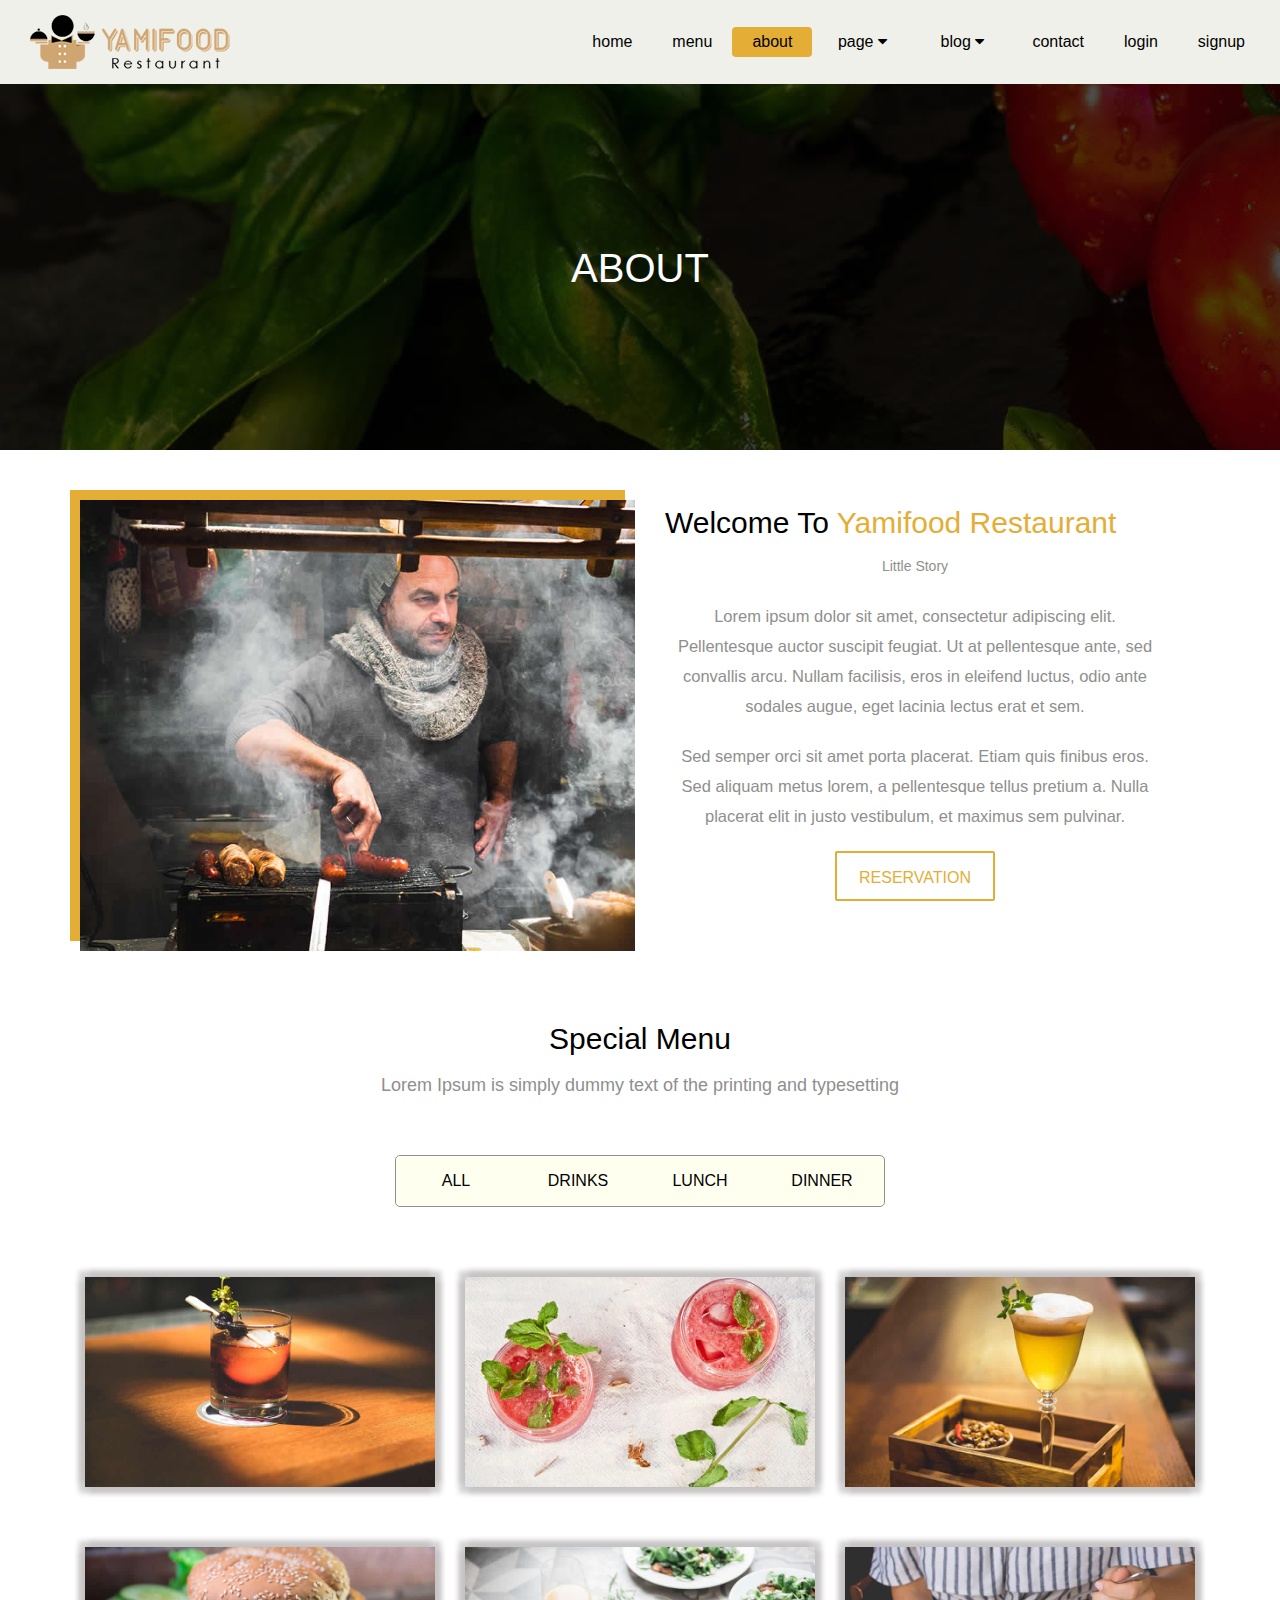
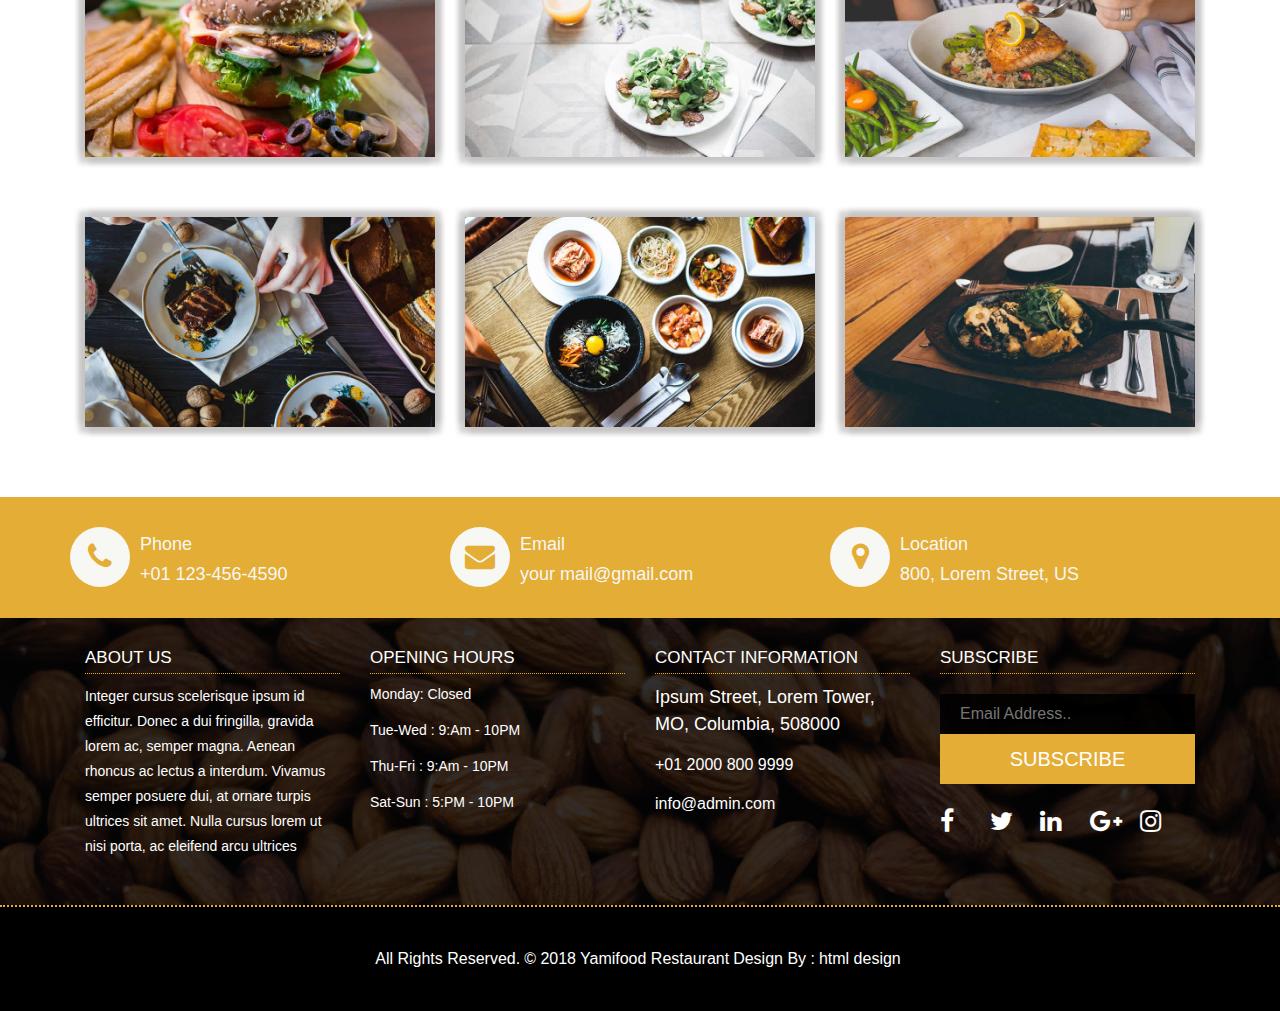
<file: about.html>
<!DOCTYPE html>
<html>
  <head>
    <title>testing</title>
    <meta charset="utf-8">
    <meta name="direction">
    <link rel="stylesheet" type="text/css" href="css/bootstrap.min.css">
    <link rel="stylesheet" href="css/font-awesome.min.css"> 
    <link rel="stylesheet" type="text/css" href="css/slick.css">
    <link rel="stylesheet" type="text/css" href="css/slick-theme.css">
    <link rel="stylesheet" type="text/css" href="css/index.css">
  </head>
  <body>
      <!--start of the header box-->
    <div class="header">
        <div class="container-fluid">
            <div>
                <div class="container">
                    <img src="image/new2/logo.png">
                    <div>
                        <div><i class="fa fa-bars"></i></div>
                    </div>
                </div>
            </div>
            <div>
                <ul class="links">
                    <li><a href="index.html">home</a></li>
                    <li><a href="menu.html">menu</a></li>
                    <li class="change"><a href="about.html">about</a></li>
                    <li>
                        <a href="#">
                            <span>page</span>
                            <i class="fa fa-caret-down"></i>
                        </a>
                        <ul>
                            <li><a href="reservition.html">reservation</a></li>
                            <li><a href="stuff.html">stuff</a></li>
                            <li><a href="gallery.html">gallery</a></li>
                        </ul>
                    </li>
                    <li>
                        <a href="#">
                            <span>blog</span>
                            <i class="fa fa-caret-down"></i>
                        </a>
                        <ul>
                            <li><a href="blog.html">blog</a></li>
                            <li><a href="#">blog single</a></li>
                        </ul>
                    </li>
                    <li><a href="contact.html">contact</a></li>
                    <li><a href="login.html">login</a></li>
                    <li><a href="signup.html">signup</a></li>
                </ul>
            </div>
        </div>
    </div>
    <!--end of the header box-->
    <div class="fix">
        <i class="fa fa-long-arrow-up"></i>
    </div>

    <!--the start of main about box-->
    <div class="main-about">
        <div class="container-fluid">
            <h1>about</h1>
        </div>
    </div>
    <!--the end of main about box-->

    <!--the start of about box-->
    <div class="about">
        <div class="container">
            <div class="row">
                <div class="first col-12 col-md-6">
                    <img src="image/new2/about-img.jpg">
                </div>
                <div class="second col-12 col-md-6">
                    <h1>
                        <span>Welcome To</span>
                        <span>Yamifood Restaurant</span>
                    </h1>
                    <p>Little Story</p>
                    <p>
                        Lorem ipsum dolor sit amet, consectetur adipiscing elit. Pellentesque
                        auctor suscipit feugiat. Ut at pellentesque ante, sed convallis arcu.
                        Nullam facilisis, eros in eleifend luctus, odio ante sodales augue, eget
                        lacinia lectus erat et sem.
                    </p>
                    <p>
                        Sed semper orci sit amet porta placerat. Etiam quis finibus eros. Sed
                        aliquam metus lorem, a pellentesque tellus pretium a. Nulla placerat
                        elit in justo vestibulum, et maximus sem pulvinar.
                    </p>
                    <div><a href="#">reservation</a></div>
                </div>
            </div>
        </div>
    </div>
    <!--the end of about box-->


    <!--the start of menu box-->
    <div class="menu">
        <div class="container">
            <div class="row">
                <div class="col-12">
                    <h1>Special Menu</h1>
                    <p>Lorem Ipsum is simply dummy text of the printing and typesetting</p>
                </div>
                <div class="col-12">
                    <ul>
                        <li><button class="all">all</button></li>
                        <li><button class="drinkss">drinks</button></li>
                        <li><button class="lunchs">lunch</button></li>
                        <li><button class="dinners">dinner</button></li>
                    </ul>
                </div>
                <div class="col-12"> 
                    <div class="col-12 col-md-6 col-lg-4 drinks">
                        <div>
                            <img src="image/new2/img-01.jpg">
                            <div>
                                <h3>Special Drinks 1</h3>
                                <p>Sed id magna vitae eros sagittis euismod</p>
                                <p>$7.79</p>
                            </div>
                        </div>
                    </div>
                    <div class="col-12 col-md-6 col-lg-4 drinks">
                        <div>
                            <img src="image/new2/img-02.jpg">
                            <div>
                                <h3>Special Drinks 2</h3>
                                <p>Sed id magna vitae eros sagittis euismod</p>
                                <p>$9.79</p>
                            </div>
                        </div>
                    </div>      
                    <div class="col-12 col-md-6 col-lg-4 drinks">
                        <div>
                            <img src="image/new2/img-03.jpg">
                            <div>
                                <h3>Special Drinks 3</h3>
                                <p>Sed id magna vitae eros sagittis euismod</p>
                                <p>$10.79</p>
                            </div>
                        </div>
                    </div>   
                    <div class="col-12 col-md-6 col-lg-4 lunch">
                        <div>
                            <img src="image/new2/img-04.jpg">
                            <div>
                                <h3>Special lunch 1</h3>
                                <p>Sed id magna vitae eros sagittis euismod</p>
                                <p>$15.79</p>
                            </div>
                        </div>
                    </div>           
                    <div class="col-12 col-md-6 col-lg-4 lunch">
                        <div>
                            <img src="image/new2/img-05.jpg">
                            <div>
                                <h3>Special lunch 2</h3>
                                <p>Sed id magna vitae eros sagittis euismod</p>
                                <p>$18.79</p>
                            </div>
                        </div>
                    </div>
                    <div class="col-12 col-md-6 col-lg-4 lunch">
                        <div>
                            <img src="image/new2/img-06.jpg">
                            <div>
                                <h3>Special lunch 3</h3>
                                <p>Sed id magna vitae eros sagittis euismod</p>
                                <p>$20.79</p>
                            </div>
                        </div>
                    </div>           
                    <div class="col-12 col-md-6 col-lg-4 dinner">
                        <div>
                            <img src="image/new2/img-07.jpg">
                            <div>
                                <h3>Special dinner 1</h3>
                                <p>Sed id magna vitae eros sagittis euismod</p>
                                <p>$25.79</p>
                            </div>
                        </div>
                    </div>            
                    <div class="col-12 col-md-6 col-lg-4 dinner">
                        <div>
                            <img src="image/new2/img-08.jpg">
                            <div>
                                <h3>Special dinner 2</h3>
                                <p>Sed id magna vitae eros sagittis euismod</p>
                                <p>$22.79</p>
                            </div>
                        </div>
                    </div>      
                    <div class="col-12 col-md-6 col-lg-4 dinner">
                        <div>
                            <img src="image/new2/img-09.jpg">
                            <div>
                                <h3>Special dinner 3</h3>
                                <p>Sed id magna vitae eros sagittis euismod</p>
                                <p>$24.79</p>
                            </div>
                        </div>
                    </div>
                </div>
            </div>
        </div>
    </div>
    <!--the end of menu box-->

    <!--the start of comunication box-->
    <div class="col-12 comunication">
        <div class="container">
            <div class="col-lg-4 col-sm-6 col-12">
                <div>
                    <div><i class="fa fa-phone"></i></div>
                    <div>
                        <h3>Phone</h3>
                        <p>+01 123-456-4590</p>
                    </div>
                </div>
            </div>
            <div class="col-lg-4 col-sm-6 col-12">
                <div>
                    <div><i class="fa fa-envelope"></i></div>
                    <div>
                        <h3>Email</h3>
                        <p>your mail@gmail.com</p>
                    </div>
                </div>
            </div>
            <div class="col-lg-4 col-sm-6 col-12">
                <div>
                    <div><i class="fa fa-map-marker"></i></div>
                    <div>
                        <h3>Location</h3>
                        <p>800, Lorem Street, US</p>
                    </div>
                </div>
            </div>
        </div>
    </div>
    <!--the end of comunication box-->

    <!--the start of footer box-->
    <div class="footer col-12">
        <div class="container">
            <div class="col-lg-3 col-sm-6 col-12 one">
                <h2>ABOUT US</h2>
                <p class="para">
                    Integer cursus scelerisque ipsum id efficitur. Donec a dui fringilla, gravida
                    lorem ac, semper magna. Aenean rhoncus ac lectus a interdum. Vivamus
                    semper posuere dui, at ornare turpis ultrices sit amet. Nulla cursus lorem ut
                    nisi porta, ac eleifend arcu ultrices
                </p>
            </div>
            <div class="col-lg-3 col-sm-6 col-12 two">
                <h2>OPENING HOURS</h2>
                <div>
                    <span>Monday: Closed</span>
                    <span>Tue-Wed : 9:Am - 10PM</span>
                    <span>Thu-Fri : 9:Am - 10PM</span>
                    <span>Sat-Sun : 5:PM - 10PM</span>
                </div>
            </div>
            <div class="col-lg-3 col-sm-6 col-12 three">
                <h2>CONTACT INFORMATION</h2>
                <div>
                    <span>Ipsum Street, Lorem Tower, MO, Columbia, 508000</span>
                    <a href="#">+01 2000 800 9999</a>
                    <a href="#">info@admin.com</a>
                </div>
            </div>
            <div class="col-lg-3 col-sm-6 col-12 four">
                <h2>SUBSCRIBE</h2>
                <div>
                    <form>
                        <input type="email" placeholder="Email Address..">
                        <input type="submit" value="SUBSCRIBE">
                    </form>
                    <ul>
                        <li><a href="#"><i class="fa fa-facebook"></i></a></li>
                        <li><a href="#"><i class="fa fa-twitter"></i></a></li>
                        <li><a href="#"><i class="fa fa-linkedin"></i></a></li>
                        <li><a href="#"><i class="fa fa-google-plus"></i></a></li>
                        <li><a href="#"><i class="fa fa-instagram"></i></a></li>
                    </ul>
                </div>
            </div>
        </div>
    </div>
    <div class="details">
        <div class="container">
            <span>All Rights Reserved.</span>
            <span> &copy; 2018</span>
            <span><a href="#">Yamifood Restaurant</a></span>
            <span>Design By :</span>
            <span><a href="#">html design</a></span>
        </div>
    </div>
    <!--the end of footer box-->

    <script src="js/jquery-3.3.1.min.js"></script>
    <script src="js/slick.min.js"></script>
    <script src="js/tether.min.js"></script> 
    <script src="js/bootstrap.min.js"></script>
    <script src="js/popper.min.js"></script>
    <script src="js/index.js"></script>
  </body>
</html>
</file>
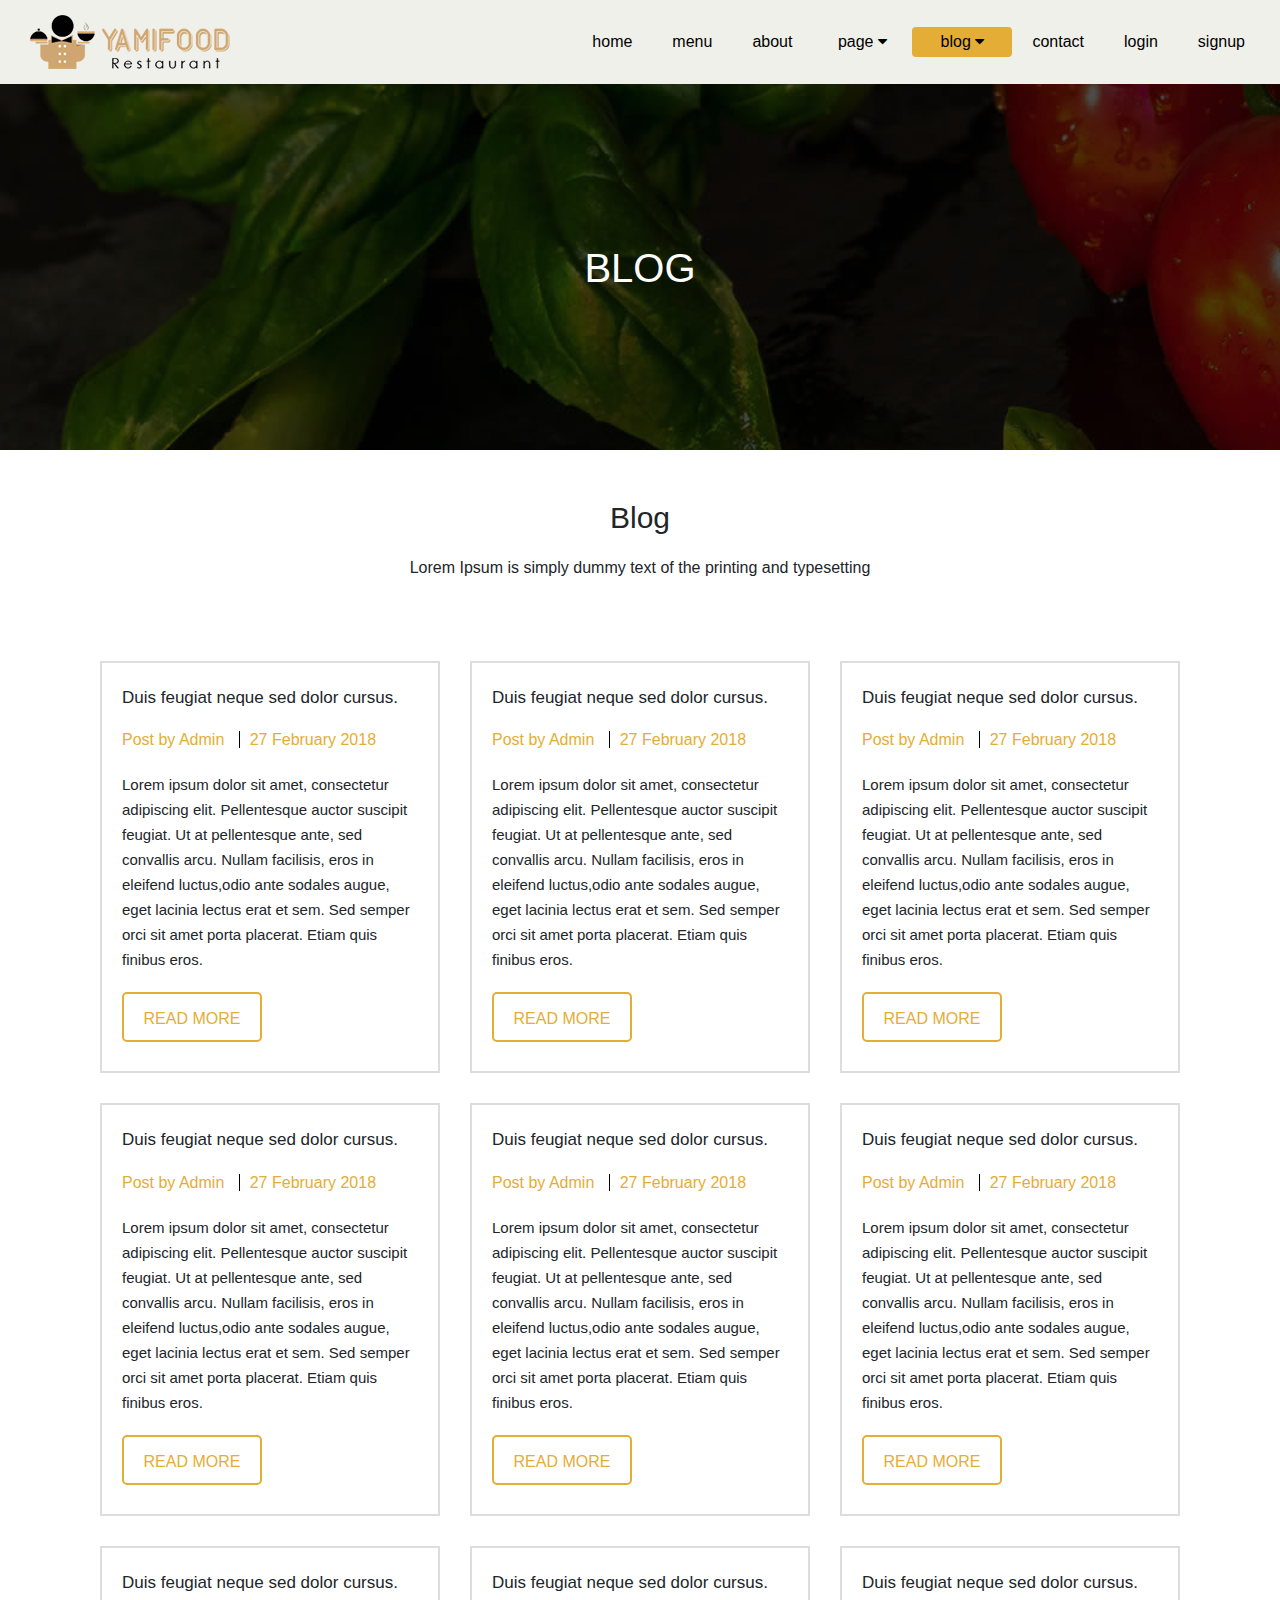
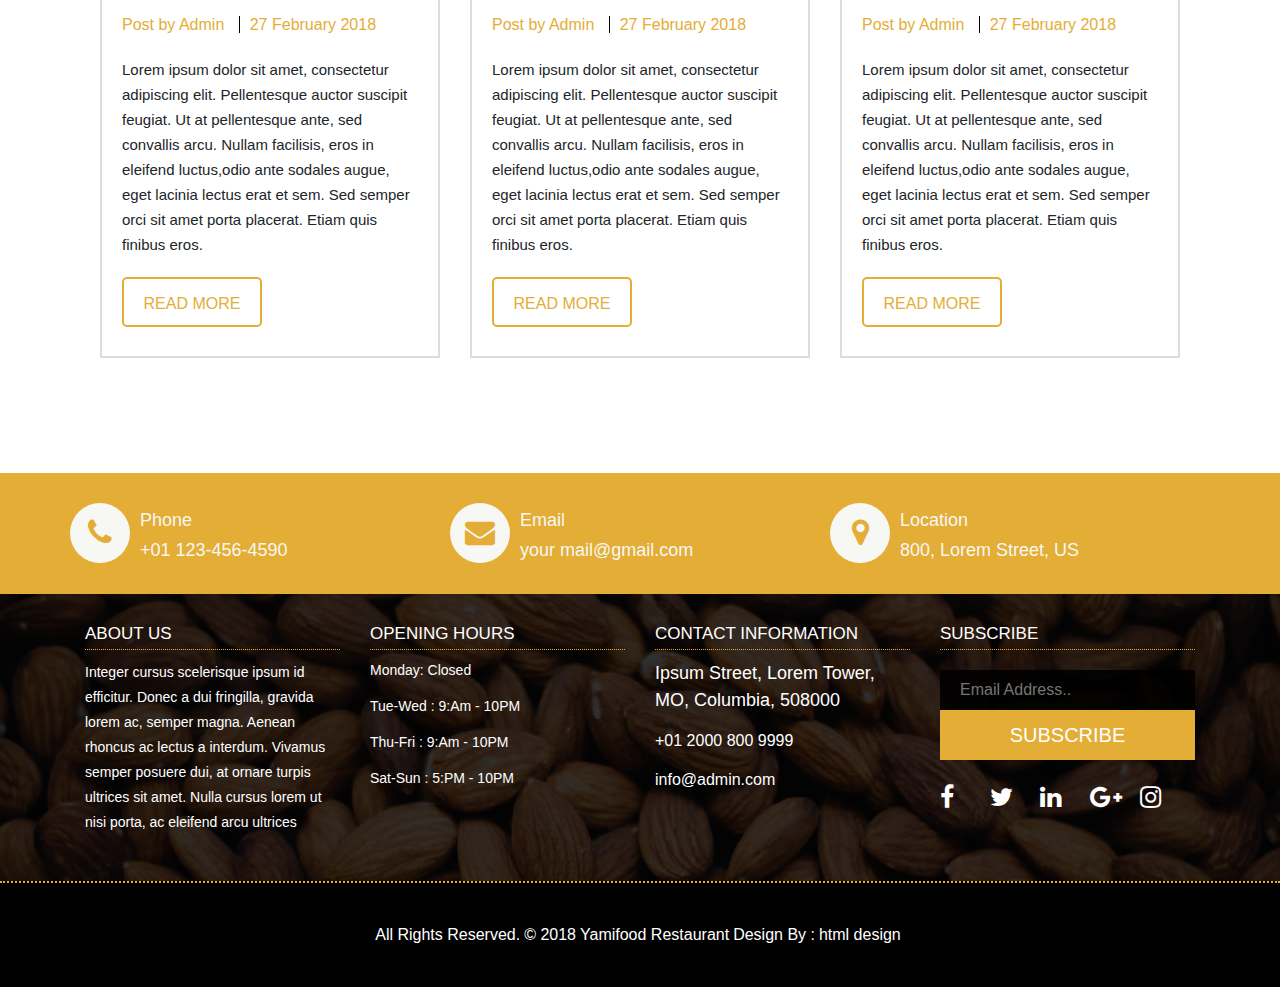
<file: blog.html>
<!DOCTYPE html>
<html>
  <head>
    <title>testing</title>
    <meta charset="utf-8">
    <meta name="direction">
    <link rel="stylesheet" type="text/css" href="css/bootstrap.min.css">
    <link rel="stylesheet" href="css/font-awesome.min.css"> 
    <link rel="stylesheet" type="text/css" href="css/slick.css">
    <link rel="stylesheet" type="text/css" href="css/slick-theme.css">
    <link rel="stylesheet" type="text/css" href="css/index.css">
  </head>
  <body>
    <!--start of the header box-->
    <div class="header">
        <div class="container-fluid">
            <div>
                <div class="container">
                    <img src="image/new2/logo.png">
                    <div>
                        <div><i class="fa fa-bars"></i></div>
                    </div>
                </div>
            </div>
            <div>
                <ul class="links">
                    <li><a href="index.html">home</a></li>
                    <li><a href="menu.html">menu</a></li>
                    <li><a href="about.html">about</a></li>
                    <li>
                        <a href="#">
                            <span>page</span>
                            <i class="fa fa-caret-down"></i>
                        </a>
                        <ul>
                            <li><a href="reservition.html">reservation</a></li>
                            <li><a href="stuff.html">stuff</a></li>
                            <li><a href="gallery.html">gallery</a></li>
                        </ul>
                    </li>
                    <li class="change">
                        <a href="#">
                            <span>blog</span>
                            <i class="fa fa-caret-down"></i>
                        </a>
                        <ul>
                            <li><a href="blog.html">blog</a></li>
                            <li><a href="#">blog single</a></li>
                        </ul>
                    </li>
                    <li><a href="contact.html">contact</a></li>
                    <li><a href="login.html">login</a></li>
                    <li><a href="signup.html">signup</a></li>
                </ul>
            </div>
        </div>
    </div>
    <!--end of the header box-->
    <div class="fix">
        <i class="fa fa-long-arrow-up"></i>
    </div>
    <!--the start of main blog box-->
    <div class="main-blog">
        <div class="container-fluid">
            <h1>blog</h1>
        </div>
    </div>
    <!--the end of main blog box-->


    <!--the start of blog box-->
    <div class="blog">
        <div class="container">
            <div class="row">
                <div class="col-12 first">
                    <h1>blog</h1>
                    <p>Lorem Ipsum is simply dummy text of the printing and typesetting</p>
                </div>
                <div class="col-12 second">
                    <div class="col-lg-4 col-sm-12 col-md-6">
                        <div class="img-box"><img src="image/new2/blog-img-01.jpg"></div>
                        <div class="text-box">
                            <h3>Duis feugiat neque sed dolor cursus.</h3>
                            <div class="one">
                                <a href="#">Post by Admin </a>
                                <a href="#">27 February 2018 </a>
                            </div>
                            <p>
                                Lorem ipsum dolor sit amet, consectetur adipiscing elit. Pellentesque auctor suscipit
                                feugiat. Ut at pellentesque ante, sed convallis arcu. Nullam facilisis, eros in 
                                eleifend luctus,odio ante sodales augue, eget lacinia lectus
                                erat et sem.
                                Sed semper orci sit amet porta placerat. Etiam quis finibus eros.
                            </p>
                            <div class="two"><a href="#">read more</a></div>
                        </div>
                    </div>
                    <div class="col-lg-4 col-sm-12 col-md-6">
                        <div class="img-box"><img src="image/new2/blog-img-02.jpg"></div>
                        <div class="text-box">
                            <h3>Duis feugiat neque sed dolor cursus.</h3>
                            <div class="one">
                                <a href="#">Post by Admin </a>
                                <a href="#">27 February 2018 </a>
                            </div>
                            <p>
                                Lorem ipsum dolor sit amet, consectetur adipiscing elit. Pellentesque auctor suscipit
                                feugiat. Ut at pellentesque ante, sed convallis arcu. Nullam facilisis, eros in 
                                eleifend luctus,odio ante sodales augue, eget lacinia lectus
                                erat et sem.
                                Sed semper orci sit amet porta placerat. Etiam quis finibus eros.
                            </p>
                            <div class="two"><a href="#">read more</a></div>
                        </div>
                    </div>
                    <div class="col-lg-4 col-sm-12 col-md-6">
                        <div class="img-box"><img src="image/new2/blog-img-03.jpg"></div>
                        <div class="text-box">
                            <h3>Duis feugiat neque sed dolor cursus.</h3>
                            <div class="one">
                                <a href="#">Post by Admin </a>
                                <a href="#">27 February 2018 </a>
                            </div>
                            <p>
                                Lorem ipsum dolor sit amet, consectetur adipiscing elit. Pellentesque auctor suscipit
                                feugiat. Ut at pellentesque ante, sed convallis arcu. Nullam facilisis, eros in 
                                eleifend luctus,odio ante sodales augue, eget lacinia lectus
                                erat et sem.
                                Sed semper orci sit amet porta placerat. Etiam quis finibus eros.
                            </p>
                            <div class="two"><a href="#">read more</a></div>
                        </div>
                    </div>
                    <div class="col-lg-4 col-sm-12 col-md-6">
                        <div class="img-box"><img src="image/new2/blog-img-04.jpg"></div>
                        <div class="text-box">
                            <h3>Duis feugiat neque sed dolor cursus.</h3>
                            <div class="one">
                                <a href="#">Post by Admin </a>
                                <a href="#">27 February 2018 </a>
                            </div>
                            <p>
                                Lorem ipsum dolor sit amet, consectetur adipiscing elit. Pellentesque auctor suscipit
                                feugiat. Ut at pellentesque ante, sed convallis arcu. Nullam facilisis, eros in 
                                eleifend luctus,odio ante sodales augue, eget lacinia lectus
                                erat et sem.
                                Sed semper orci sit amet porta placerat. Etiam quis finibus eros.
                            </p>
                            <div class="two"><a href="#">read more</a></div>
                        </div>
                    </div>
                    <div class="col-lg-4 col-sm-12 col-md-6">
                        <div class="img-box"><img src="image/new2/blog-img-05.jpg"></div>
                        <div class="text-box">
                            <h3>Duis feugiat neque sed dolor cursus.</h3>
                            <div class="one">
                                <a href="#">Post by Admin </a>
                                <a href="#">27 February 2018 </a>
                            </div>
                            <p>
                                Lorem ipsum dolor sit amet, consectetur adipiscing elit. Pellentesque auctor suscipit
                                feugiat. Ut at pellentesque ante, sed convallis arcu. Nullam facilisis, eros in 
                                eleifend luctus,odio ante sodales augue, eget lacinia lectus
                                erat et sem.
                                Sed semper orci sit amet porta placerat. Etiam quis finibus eros.
                            </p>
                            <div class="two"><a href="#">read more</a></div>
                        </div>
                    </div>
                    <div class="col-lg-4 col-sm-12 col-md-6">
                        <div class="img-box"><img src="image/new2/blog-img-06.jpg"></div>
                        <div class="text-box">
                            <h3>Duis feugiat neque sed dolor cursus.</h3>
                            <div class="one">
                                <a href="#">Post by Admin </a>
                                <a href="#">27 February 2018 </a>
                            </div>
                            <p>
                                Lorem ipsum dolor sit amet, consectetur adipiscing elit. Pellentesque auctor suscipit
                                feugiat. Ut at pellentesque ante, sed convallis arcu. Nullam facilisis, eros in 
                                eleifend luctus,odio ante sodales augue, eget lacinia lectus
                                erat et sem.
                                Sed semper orci sit amet porta placerat. Etiam quis finibus eros.
                            </p>
                            <div class="two"><a href="#">read more</a></div>
                        </div>
                    </div>
                    <div class="col-lg-4 col-sm-12 col-md-6">
                        <div class="img-box"><img src="image/new2/blog-img-07.jpg"></div>
                        <div class="text-box">
                            <h3>Duis feugiat neque sed dolor cursus.</h3>
                            <div class="one">
                                <a href="#">Post by Admin </a>
                                <a href="#">27 February 2018 </a>
                            </div>
                            <p>
                                Lorem ipsum dolor sit amet, consectetur adipiscing elit. Pellentesque auctor suscipit
                                feugiat. Ut at pellentesque ante, sed convallis arcu. Nullam facilisis, eros in 
                                eleifend luctus,odio ante sodales augue, eget lacinia lectus
                                erat et sem.
                                Sed semper orci sit amet porta placerat. Etiam quis finibus eros.
                            </p>
                            <div class="two"><a href="#">read more</a></div>
                        </div>
                    </div>
                    <div class="col-lg-4 col-sm-12 col-md-6">
                        <div class="img-box"><img src="image/new2/blog-img-08.jpg"></div>
                        <div class="text-box">
                            <h3>Duis feugiat neque sed dolor cursus.</h3>
                            <div class="one">
                                <a href="#">Post by Admin </a>
                                <a href="#">27 February 2018 </a>
                            </div>
                            <p>
                                Lorem ipsum dolor sit amet, consectetur adipiscing elit. Pellentesque auctor suscipit
                                feugiat. Ut at pellentesque ante, sed convallis arcu. Nullam facilisis, eros in 
                                eleifend luctus,odio ante sodales augue, eget lacinia lectus
                                erat et sem.
                                Sed semper orci sit amet porta placerat. Etiam quis finibus eros.
                            </p>
                            <div class="two"><a href="#">read more</a></div>
                        </div>
                    </div>
                    <div class="col-lg-4 col-sm-12 col-md-6">
                        <div class="img-box"><img src="image/new2/blog-img-09.jpg"></div>
                        <div class="text-box">
                            <h3>Duis feugiat neque sed dolor cursus.</h3>
                            <div class="one">
                                <a href="#">Post by Admin </a>
                                <a href="#">27 February 2018 </a>
                            </div>
                            <p>
                                Lorem ipsum dolor sit amet, consectetur adipiscing elit. Pellentesque auctor suscipit
                                feugiat. Ut at pellentesque ante, sed convallis arcu. Nullam facilisis, eros in 
                                eleifend luctus,odio ante sodales augue, eget lacinia lectus
                                erat et sem.
                                Sed semper orci sit amet porta placerat. Etiam quis finibus eros.
                            </p>
                            <div class="two"><a href="#">read more</a></div>
                        </div>
                    </div>
                </div>
            </div>
        </div>
    </div>
    <!--the end of blog box-->
    <!--the start of comunication box-->
    <div class="col-12 comunication">
        <div class="container">
            <div class="col-lg-4 col-sm-6 col-12">
                <div>
                    <div><i class="fa fa-phone"></i></div>
                    <div>
                        <h3>Phone</h3>
                        <p>+01 123-456-4590</p>
                    </div>
                </div>
            </div>
            <div class="col-lg-4 col-sm-6 col-12">
                <div>
                    <div><i class="fa fa-envelope"></i></div>
                    <div>
                        <h3>Email</h3>
                        <p>your mail@gmail.com</p>
                    </div>
                </div>
            </div>
            <div class="col-lg-4 col-sm-6 col-12">
                <div>
                    <div><i class="fa fa-map-marker"></i></div>
                    <div>
                        <h3>Location</h3>
                        <p>800, Lorem Street, US</p>
                    </div>
                </div>
            </div>
        </div>
    </div>
    <!--the end of comunication box-->


    <!--the start of footer box-->
    <div class="footer col-12">
        <div class="container">
            <div class="col-lg-3 col-sm-6 col-12 one">
                <h2>ABOUT US</h2>
                <p class="para">
                    Integer cursus scelerisque ipsum id efficitur. Donec a dui fringilla, gravida
                    lorem ac, semper magna. Aenean rhoncus ac lectus a interdum. Vivamus
                    semper posuere dui, at ornare turpis ultrices sit amet. Nulla cursus lorem ut
                    nisi porta, ac eleifend arcu ultrices
                </p>
            </div>
            <div class="col-lg-3 col-sm-6 col-12 two">
                <h2>OPENING HOURS</h2>
                <div>
                    <span>Monday: Closed</span>
                    <span>Tue-Wed : 9:Am - 10PM</span>
                    <span>Thu-Fri : 9:Am - 10PM</span>
                    <span>Sat-Sun : 5:PM - 10PM</span>
                </div>
            </div>
            <div class="col-lg-3 col-sm-6 col-12 three">
                <h2>CONTACT INFORMATION</h2>
                <div>
                    <span>Ipsum Street, Lorem Tower, MO, Columbia, 508000</span>
                    <a href="#">+01 2000 800 9999</a>
                    <a href="#">info@admin.com</a>
                </div>
            </div>
            <div class="col-lg-3 col-sm-6 col-12 four">
                <h2>SUBSCRIBE</h2>
                <div>
                    <form>
                        <input type="email" placeholder="Email Address..">
                        <input type="submit" value="SUBSCRIBE">
                    </form>
                    <ul>
                        <li><a href="#"><i class="fa fa-facebook"></i></a></li>
                        <li><a href="#"><i class="fa fa-twitter"></i></a></li>
                        <li><a href="#"><i class="fa fa-linkedin"></i></a></li>
                        <li><a href="#"><i class="fa fa-google-plus"></i></a></li>
                        <li><a href="#"><i class="fa fa-instagram"></i></a></li>
                    </ul>
                </div>
            </div>
        </div>
    </div>
    <div class="details">
        <div class="container">
            <span>All Rights Reserved.</span>
            <span> &copy; 2018</span>
            <span><a href="#">Yamifood Restaurant</a></span>
            <span>Design By :</span>
            <span><a href="#">html design</a></span>
        </div>
    </div>
    <!--the end of footer box-->
    <script src="js/jquery-3.3.1.min.js"></script>
    <script src="js/slick.min.js"></script>
    <script src="js/tether.min.js"></script> 
    <script src="js/bootstrap.min.js"></script>
    <script src="js/popper.min.js"></script>
    <script src="js/index.js"></script>
  </body>
</html>
</file>
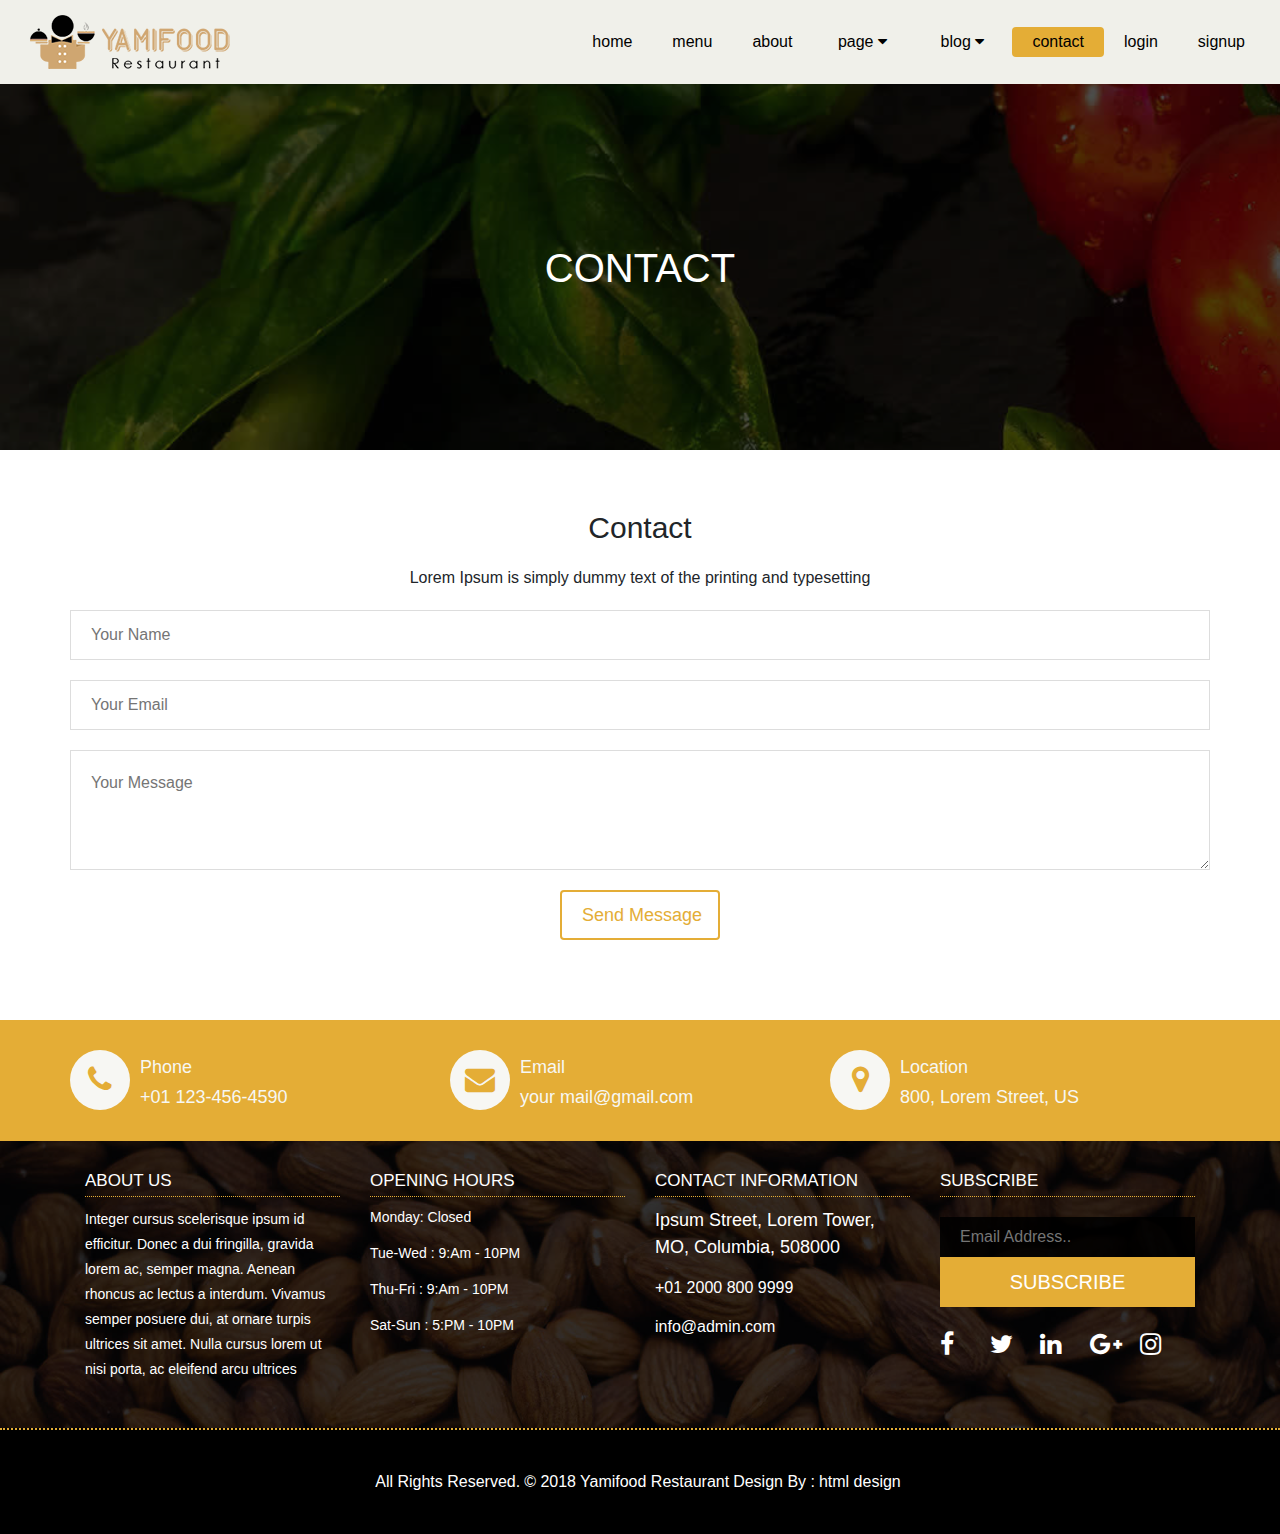
<file: contact.html>
<!DOCTYPE html>
<html>
  <head>
    <title>testing</title>
    <meta charset="utf-8">
    <meta name="direction">
    <link rel="stylesheet" type="text/css" href="css/bootstrap.min.css">
    <link rel="stylesheet" href="css/font-awesome.min.css"> 
    <link rel="stylesheet" type="text/css" href="css/slick.css">
    <link rel="stylesheet" type="text/css" href="css/slick-theme.css">
    <link rel="stylesheet" type="text/css" href="css/index.css">
  </head>
  <body>

    <!--start of the header box-->
    <div class="header">
        <div class="container-fluid">
            <div>
                <div class="container">
                    <img src="image/new2/logo.png">
                    <div>
                        <div><i class="fa fa-bars"></i></div>
                    </div>
                </div>
            </div>
            <div>
                <ul class="links">
                    <li><a href="index.html">home</a></li>
                    <li><a href="menu.html">menu</a></li>
                    <li><a href="about.html">about</a></li>
                    <li>
                        <a href="#">
                            <span>page</span>
                            <i class="fa fa-caret-down"></i>
                        </a>
                        <ul>
                            <li><a href="reservition.html">reservation</a></li>
                            <li><a href="stuff.html">stuff</a></li>
                            <li><a href="gallery.html">gallery</a></li>
                        </ul>
                    </li>
                    <li>
                        <a href="#">
                            <span>blog</span>
                            <i class="fa fa-caret-down"></i>
                        </a>
                        <ul>
                            <li><a href="blog.html">blog</a></li>
                            <li><a href="#">blog single</a></li>
                        </ul>
                    </li>
                    <li class="change"><a href="contact.html">contact</a></li>
                    <li><a href="login.html">login</a></li>
                    <li><a href="signup.html">signup</a></li>
                </ul>
            </div>
        </div>
    </div>
    <!--end of the header box-->
    <div class="fix">
        <i class="fa fa-long-arrow-up"></i>
    </div>

    <!--the start of main contact box-->
    <div class="main-contact">
        <div class="container-fluid">
            <h1>contact</h1>
        </div>
    </div>
    <!--the end of main contact box-->

    <!--the start of contact box-->
    <div class="contact-box">
        <div class="container">
            <div class="row">
                <div class="col-12 first">
                    <h1>contact</h1>
                    <p>Lorem Ipsum is simply dummy text of the printing and typesetting</p>
                </div>
                <div class="col-12 second">
                    <form>
                        <div>
                            <input type="text" placeholder="Your Name">
                            <span>Please enter your name</span>
                        </div>
                        <div>
                            <input type="email" placeholder="Your Email">
                            <span>Please enter your email</span>
                        </div>
                        <div>
                            <textarea placeholder="Your Message"></textarea>
                            <span>Please enter your message</span>
                        </div>
                        <div>
                            <input type="submit" value="send message">
                        </div>
                    </form>
                </div>
            </div>
        </div>
    </div>
    <!--the end of contact box-->

    <!--the start of comunication box-->
    <div class="col-12 comunication">
        <div class="container">
            <div class="col-lg-4 col-sm-6 col-12">
                <div>
                    <div><i class="fa fa-phone"></i></div>
                    <div>
                        <h3>Phone</h3>
                        <p>+01 123-456-4590</p>
                    </div>
                </div>
            </div>
            <div class="col-lg-4 col-sm-6 col-12">
                <div>
                    <div><i class="fa fa-envelope"></i></div>
                    <div>
                        <h3>Email</h3>
                        <p>your mail@gmail.com</p>
                    </div>
                </div>
            </div>
            <div class="col-lg-4 col-sm-6 col-12">
                <div>
                    <div><i class="fa fa-map-marker"></i></div>
                    <div>
                        <h3>Location</h3>
                        <p>800, Lorem Street, US</p>
                    </div>
                </div>
            </div>
        </div>
    </div>
    <!--the end of comunication box-->


    <!--the start of footer box-->
    <div class="footer col-12">
        <div class="container">
            <div class="col-lg-3 col-sm-6 col-12 one">
                <h2>ABOUT US</h2>
                <p class="para">
                    Integer cursus scelerisque ipsum id efficitur. Donec a dui fringilla, gravida
                    lorem ac, semper magna. Aenean rhoncus ac lectus a interdum. Vivamus
                    semper posuere dui, at ornare turpis ultrices sit amet. Nulla cursus lorem ut
                    nisi porta, ac eleifend arcu ultrices
                </p>
            </div>
            <div class="col-lg-3 col-sm-6 col-12 two">
                <h2>OPENING HOURS</h2>
                <div>
                    <span>Monday: Closed</span>
                    <span>Tue-Wed : 9:Am - 10PM</span>
                    <span>Thu-Fri : 9:Am - 10PM</span>
                    <span>Sat-Sun : 5:PM - 10PM</span>
                </div>
            </div>
            <div class="col-lg-3 col-sm-6 col-12 three">
                <h2>CONTACT INFORMATION</h2>
                <div>
                    <span>Ipsum Street, Lorem Tower, MO, Columbia, 508000</span>
                    <a href="#">+01 2000 800 9999</a>
                    <a href="#">info@admin.com</a>
                </div>
            </div>
            <div class="col-lg-3 col-sm-6 col-12 four">
                <h2>SUBSCRIBE</h2>
                <div>
                    <form>
                        <input type="email" placeholder="Email Address..">
                        <input type="submit" value="SUBSCRIBE">
                    </form>
                    <ul>
                        <li><a href="#"><i class="fa fa-facebook"></i></a></li>
                        <li><a href="#"><i class="fa fa-twitter"></i></a></li>
                        <li><a href="#"><i class="fa fa-linkedin"></i></a></li>
                        <li><a href="#"><i class="fa fa-google-plus"></i></a></li>
                        <li><a href="#"><i class="fa fa-instagram"></i></a></li>
                    </ul>
                </div>
            </div>
        </div>
    </div>
    <div class="details">
        <div class="container">
            <span>All Rights Reserved.</span>
            <span> &copy; 2018</span>
            <span><a href="#">Yamifood Restaurant</a></span>
            <span>Design By :</span>
            <span><a href="#">html design</a></span>
        </div>
    </div>
    <!--the end of footer box-->
    <script src="js/jquery-3.3.1.min.js"></script>
    <script src="js/slick.min.js"></script>
    <script src="js/tether.min.js"></script> 
    <script src="js/bootstrap.min.js"></script>
    <script src="js/popper.min.js"></script>
    <script src="js/index.js"></script>
  </body>
</html>
</file>
<file: css/index.css>
*{
    padding: 0px;
    margin: 0px;
    box-sizing: border-box;
}
/* the start of corderation header box*/
.header{
    width: 100%;
    padding-top: 15px;
    padding-bottom: 15px;
    position: fixed;
    z-index: 101;
    background-color: rgb(240, 240, 234);
}
.header>.container-fluid{
    display: flex; 
}
.header>.container-fluid>div:nth-of-type(1){
    width: 30%;
}
.header>.container-fluid>div:nth-of-type(1)>.container{
    display: flex;
    justify-content: space-between;
    flex-wrap: wrap;
}
.header>.container-fluid>div:nth-of-type(1)>.container>div{
    height: 54px;
    border: 1px solid #ddd;
    display: flex;
    align-items: center;
    justify-content: center;
    display: none;
}
.header>.container-fluid>div:nth-of-type(1)>.container>div:hover{
    background-color: rgb(228, 173, 54);
}
.header>.container-fluid>div:nth-of-type(1)>.container>div>div{
font-size: 30px;
width: 60px;
display: flex;
align-items: center;
justify-content: center;
}
.header>.container-fluid>div:nth-of-type(2){
    width: 70%;
    height: 54px;
    display: flex;
    align-items: center;
}
.header>.container-fluid>div:nth-of-type(2)>.links{
    display: flex;
    list-style-type: none;
    width: 100%;
    justify-content: flex-end; 
    margin-bottom: 0px;   
}
.header>.container-fluid>div:nth-of-type(2)>.links>li{
    min-height: 30px;
    max-height: 30px;
    max-width: 100px;
    text-align: center;
    border-radius: 4px;
    overflow: hidden;
}
.header>.container-fluid>div:nth-of-type(2)>.links>li:hover{
    overflow: visible;
}
.header>.container-fluid>div:nth-of-type(2)>.links .change{
    background-color: rgb(228, 173, 54);
    color: #fff;  
}

.header>.container-fluid>div:nth-of-type(2)>.links>li>a{
    display: block;
    width: 100%;
    height: 30px;
    line-height: 30px;
    padding-left: 20px;
    padding-right: 20px;
    text-decoration: none;
    color: #000;
    border-radius: 4px;
}
.header>.container-fluid>div:nth-of-type(2)>.links>li>a:hover{
    background-color: rgb(228, 173, 54);
    color: #fff;
}
.fix{
    width: 40px;
    height: 40px;
    display: flex;
    justify-content: center;
    align-items: center;
    border-radius: 5px;
    font-size: 25px;
    background-color: rgb(228, 173, 54);
    color: #fff;
    position: fixed;
    top: 90%;
    right: 20px;
    z-index: 6;
    cursor: pointer;
    display: none;
}
.links>li>ul{
    list-style-type: none;
    width: 140px;
    padding-top: 10px;
    padding-bottom: 10px;
    background-color: #fff;
}
.links>li>ul>li{
    width: 100%;
    height: 30px;
}
.links>li>ul>li>a{
    display: block;
    width: 100%;
    height: 100%;
    text-decoration: none;
    text-align: center;
    color: #000;
    border-radius: 4px;
}
.links>li>ul>li>a:hover{
    background-color: rgb(228, 173, 54);
    color: #fff;
}
@media(min-width:992px){
    .header>.container-fluid>div:nth-of-type(2){
        display: flex;
    }
}
@media(min-width:0px) and (max-width:992px){
    .header>.container-fluid{
        display: block;
    }
    .header>.container-fluid>div:nth-of-type(1){
        width: 100%;
    }
    .header>.container-fluid>div:nth-of-type(2){
        width: 100%;
        height: inherit;
        background-color: inherit;
        display: none;
        padding-top: 0px;
    }
    .header>.container-fluid>div:nth-of-type(1)>.container>div{
        display: flex;
    }
    .header>.container-fluid>div:nth-of-type(2)>.links{
        display: block;
        width: 100%;
        margin-bottom: 0px;
    }
    
    .header>.container-fluid>div:nth-of-type(2)>.links>li{
        max-width: 100%; 
        max-height: 126px;
        width: 100%;
    }
    .header>.container-fluid>div:nth-of-type(2)>.links>li>a{
        width: 100%;
        text-align: left;
    }
    .links>li>ul{
        padding: 0px;
        background-color: inherit;
        width: 100%;
        display: none;
    }
    .links>li>ul>li>a{
        text-align: left;
    }
    .links>li:hover ul{
    display: block;
    top: 0px;
    }
}
@media(min-width:992px){
    .header>.container-fluid>div:nth-of-type(2){
        display: flex;
    }
}
/*end of header box*/
/*start of slider box*/
.slider{
    position: relative;
}
.slider>.container-fluid{
    width: 100%;
    height: 650px;
    padding: 0px;
}
.slider>.container-fluid>.slides{
    width: 100%;
    height: 100%;
    overflow: hidden;
    display: flex;
}
.slider>.container-fluid .slides .bg{
    width: 100%;
    height: 100%; 
    filter: brightness(50%);
}
.slider .container-fluid .prev,.slider .container-fluid .next{
    width: 60px;
    height: 60px;
    display: flex;
    align-items: center;
    justify-content: center;
    font-size: 20px;
    position: absolute;
    z-index: 4;
    color: #fff;
    background-color: rgb(228, 173, 54);
}
@media(min-width:0px) and (max-width:992px){
    .slider .container-fluid .prev,.slider .container-fluid .next{
        width: 30px;
        height: 30px;
    } 
}
.slider .container-fluid .prev:hover,.slider .container-fluid .next:hover{
    background-color: #000;
}
.slider .container-fluid .prev{
    left: 0px;
    top: calc(50%);
}
.slider .container-fluid .next{
    right: 0px;
    top: calc(50%);
}
.slick-dots{
    position: absolute;
    bottom: 4%;
    z-index: 2;
}
.slick-track{
    height: 100%;
}
/*end of slider box*/

/*start of text box*/
.slider .text{
    width: 100%;
    height: 100%;
    position: absolute;
    left: 0px;
    top: 0px;
    z-index: 3;
    display: flex;
    justify-content: center;
}
.slider .text>.container-fluid{
    position: absolute;
    top: 40%;
}
.slider .text>.container-fluid>h1{
   width: 100%;
   font-size: 60px;
   color: #fff;
   margin-bottom: 20px;
   text-align: center;
}
.slider .text>.container-fluid>p{
    width: 100%;
    font-size: 20px;
    color: #fff;
    margin-bottom: 20px;
    text-align: center;
 }
.slider .text>.container-fluid>div{
    width: 100%;
    display: flex;
    justify-content: center;
 }
.slider .text>.container-fluid>div>a{
    display: block;
    text-align: center;
    text-transform: uppercase;
    line-height: 50px;
    width: 160px;
    height: 50px;
    border: 2px solid rgb(228, 173, 54);
    border-radius: 2px;
    color: #fff;
    text-decoration: none;

}
.slider .text>.container-fluid>div>a:hover{
    background-color: rgb(228, 173, 54);
}
@media(min-width:0px) and (max-width:576px){
    .slider .text>.container-fluid{
        width: 100%;
    }
    .slider .text>.container-fluid>h1{
        font-size: 20px;
    }
    .slider .text>.container-fluid>p{
        font-size: 14px;
    }
}
@media(min-width:576px) and (max-width:768px){
    .slider .text>.container-fluid{
        width: 60%;
    }
    .slider .text>.container-fluid>h1{
        font-size: 30px;
    }
    .slider .text>.container-fluid>p{
        font-size: 15px;
    }
}
@media(min-width:768px) and (max-width:992px){
    .slider .text>.container-fluid{
        width: 100%;
    }
    .slider .text>.container-fluid>h1{
        font-size: 60px;
    }
    .slider .text>.container-fluid>p{
        font-size: 20px;
    }
}
@media(min-width:992px){
    .slider .text>.container-fluid{
        width: 70%;
    }
    .slider .text>.container-fluid>h1{
        font-size: 60px;
    }
    .slider .text>.container-fluid>p{
        font-size: 20px;
    }
}
/*end of text box*/

/*the start of about box*/
.about{
    width: 100%;
    padding-top: 40px;
    padding-bottom: 40px;
}
.about>.container{
    width: 100%;
}
.about>.container>.row{
    width: 100%;
    padding: 0px;
}
.about .first{
    background-color: rgb(228, 173, 54);
    padding: 0px;
}
.about .first>img{
    display: block;
    width: 100%;
    height: 100%;
    transform: translate(10px,10px);
}
.about .second{
    padding: 15px;
    padding-left: 40px;
}
.about .second>h1{
    width: 100%;
    font-size: 30px;
    margin-bottom: 10px;
}
.about .second>h1>span:first-child{
    color: #000;
}
.about .second>h1>span:last-child{
    color: rgb(228, 173, 54);
}
.about .second>p{
    width: 100%;
    text-align: center;
    font-size: 16.5px;
    line-height: 30px;
    margin-bottom: 20px;
    color: rgb(143, 143, 142);
}
.about .second>p:nth-of-type(1){
    font-size: 14px;
}
.about .second>div{
    width: 100%;
    display: flex;
    justify-content: center;
}
.about .second>div>a{
    width: 160px;
    height: 50px;
    display: block;
    line-height: 50px;
    text-decoration: none;
    text-transform: uppercase;
    text-align: center;
    font-size: 16px;
    font-family: Arial, Helvetica, sans-serif;
    color: rgb(228, 173, 54);
    background-color: #fff;
    border-radius: 2px;
    border: 2px solid rgb(228, 173, 54);
}
.about .second>div>a:hover{
    background-color: rgb(228, 173, 54);
    color: #fff;
}
/*the end of about box*/


/*the start of menu box*/
.menu{
    width: 100%;
    padding-top: 40px;
    padding-bottom: 40px;
}
.menu>.container{
    width: 100%;
    padding: 0px;
}
.menu>.container>.row{
    width: 100%;
    padding: 0px;
    margin: 0px;
}
.menu>.container>.row>div:nth-of-type(1){
    margin-bottom: 40px;
    width: 100%;
}
.menu>.container>.row>div:nth-of-type(1)>h1{
    width: 100%;
    font-size: 30px;
    color: #000;
    font-family: Arial, Helvetica, sans-serif;
    margin-bottom: 15px;
    text-align: center;
}
.menu>.container>.row>div:nth-of-type(1)>p{
    width: 100%;
    font-size: 18px;
    color: rgb(143, 143, 142);
    font-family: Arial, Helvetica, sans-serif;
    text-align: center;
}
.menu>.container>.row>div:nth-of-type(2){
    width: 100%;
    display: flex;
    justify-content: center;
    margin-bottom: 40px;
}
.menu>.container>.row>div:nth-of-type(2)>ul{
    list-style: none;
    display: flex;
    justify-content: center;
    flex-wrap: wrap;
    flex-direction: row;
    border: 1px solid rgb(143, 143, 142);
    margin-bottom: 0px;
    background-color: ivory;
    border-radius: 5px;
}
.menu>.container>.row>div:nth-of-type(2)>ul>li{
    height: 50px;
    width: 120px;
    margin-right: 2px;
}
.menu>.container>.row>div:nth-of-type(2)>ul>li>button{
    display: block;
    height: 100%;
    width: 100%;
    display: flex;
    justify-content: center;
    align-items: center;
    text-transform: uppercase;
    color: #000;
    font-size: 16px;
    border: none;
    outline: none;
    border-radius: 5px;
    background-color: ivory;
}
.menu>.container>.row>div:nth-of-type(2)>ul li .decor{
    background-color: rgb(228, 173, 54);
    color: #fff;
    box-shadow: 1px 1px 1px 1px rgb(143, 143, 142),
    -1px -1px 1px 1px rgb(143, 143, 142),
    -1px 1px 1px 1px rgb(143, 143, 142),
    1px -1px 1px 1px rgb(143, 143, 142);
}
.menu>.container>.row>div:nth-of-type(3){
    width: 100%;
    display: flex;
    flex-wrap: wrap;
    padding: 0px;
}
.menu>.container>.row>div:nth-of-type(3)>div{
    padding-bottom: 30px;
    padding-top: 30px; 
    position: relative;
    width: 100%;
}
.menu>.container>.row>div:nth-of-type(3)>div>div{
    position: relative;
    width: 100%;
    overflow: hidden;
    box-shadow: 5px 5px 5px 1px rgba(192, 189, 189, 0.7),
    -5px -5px 5px 1px rgba(192, 189, 189, 0.7),
    -5px 5px 5px 1px rgba(192, 189, 189, 0.7),
    5px -5px 5px 1px rgba(192, 189, 189, 0.7);
    z-index: 1;
}
.menu>.container>.row>div:nth-of-type(3)>div>div>img{
    width: 100%;
    height:100%;
}
.menu>.container>.row>div:nth-of-type(3)>div>div>div{
    position: absolute;
    top: 100%;
    left: 0px;
    z-index: 1;
    width: 100%;
    height: 100%;
    padding: 10px;
    background-color: rgba(228, 173, 54,0.7);
    transition: all 0.2s linear;
    color: #fff;
}
.menu>.container>.row>div:nth-of-type(3)>div>div>div>h3{
    width: 100%;
    font-size: 20px;
    margin-bottom: 25px;
    line-height: 30px;
}
.menu>.container>.row>div:nth-of-type(3)>div>div>div>p:nth-of-type(1){
    width: 100%;
    font-size: 16px;
    padding-bottom: 30px;
    margin-bottom: 15px;
    border-bottom: 2px dotted #000;
}
.menu>.container>.row>div:nth-of-type(3)>div>div>div>p:nth-of-type(2){
    width: 100%;
    font-size: 25px;
}
.menu>.container>.row>div:nth-of-type(3)>div>div:hover div{
    top: 0px;
}
@media(max-width:300px){
    .menu>.container>.row>div:nth-of-type(3)>div{
        padding-right: 0px;
        padding-left: 0px;
    }
}

/*the end of menu box*/

/*the start of gallery box*/
.gallery{
    width: 100%;
    padding-top: 40px;
    padding-bottom: 40px;
}
.gallery>.container-fluid>.row{
    width: 100%;
    padding: 0px;
    margin: 0px;
}
.gallery>.container-fluid{
    padding: 0px;
}
.gallery>.container-fluid>.row>div:nth-of-type(1)>h1{
    width: 100%;
    text-align: center;
    text-transform: uppercase;
    font-size: 35px;
    font-family: Arial, Helvetica, sans-serif;
    margin-bottom: 20px;
}
.gallery>.container-fluid>.row>div:nth-of-type(1)>p{
    width: 100%;
    text-align: center;
    font-size: 16.5px;
    font-family: Arial, Helvetica, sans-serif;
    margin-bottom: 20px;
    color: rgb(131, 131, 129);
}
.gallery>.container-fluid>.row>div:nth-of-type(2){
    display: flex;
    flex-wrap: wrap;
    padding: 0px;
    perspective: 600px;
}
.gallery>.container-fluid>.row>div:nth-of-type(2)>div{
    padding-top: 20px;
    padding-bottom: 20px;
}
.gallery>.container-fluid>.row>div:nth-of-type(2)>div>div{
    box-shadow: 3px 3px 3px 1px rgba(192, 189, 189, 0.7),
    -3px -3px 3px 1px rgba(192, 189, 189, 0.7),
    -3px 3px 3px 1px rgba(192, 189, 189, 0.7),
    3px -3px 3px 1px rgba(192, 189, 189, 0.7);
    transition: all 0.2s linear; 
}
.gallery>.container-fluid>.row>div:nth-of-type(2)>div>div:hover{
    transform: scale(1.04,1.06);
}
.gallery>.container-fluid>.row>div:nth-of-type(2)>div>div>img{
    width: 100%;
    height: 100%;
}
/*the end of gallery box*/


/*the start of customer box */
.customer{
    width: 100%;
    padding-top: 40px;
    padding-bottom: 40px;
}
.customer>.container{
    padding: 0px;
}
.customer>.container>.row{
    width: 100%;
    padding: 0px;
    margin: 0px;
}
.customer>.container>.row>div:nth-of-type(1){
    padding: 0px;
}
.customer>.container>.row>div:nth-of-type(1)>h1{
    width: 100%;
    text-align: center;
    font-size: 40px;
    margin-bottom: 20px;
    font-family: Arial, Helvetica, sans-serif;
}
.customer>.container>.row>div:nth-of-type(1)>p{
    width: 100%;
    text-align: center;
    font-size: 16.5px;
    margin-bottom: 25px;
    color: rgb(128, 128, 126);
    font-family: Arial, Helvetica, sans-serif;
}
.customer>.container>.row>div:nth-of-type(2){
    padding: 30px 0px;
    position: relative;
}
.information{
    width: 100%;
    height: 350px;
    overflow: hidden;
}
.information .item{
    width: 100%;
    height: 100%;
}
.information .item .first{
    width: 100%;
    margin-bottom: 0px;
    display: flex;
    justify-content: center;
}
.information .item .first .st .sta{
    width: 150px;
    height: 150px;
    padding: 5px;
    border: 1px solid #ddd;
    border-radius: 50%;
    margin-bottom: 15px;
}
.information .item .first .st .sta .star{
    display: block;
    width: 100%;
    height: 100%;
    border-radius: 50%;
}
.information .item .first .st h3{
    font-size: 20px;
    margin-bottom: 15px;
    color: rgb(228, 173, 54);
    text-align: center;
}
.information .item .first .st p{
   text-align: center;
   font-size: 12px;
   color: rgb(124, 124, 124);
}
.information .item .second{
    width: 100%;
    display: flex;
    justify-content: center;
}
.information .item .second p{
    width: 60%;
    text-align: center;
    font-size: 16.5px;
    color: rgb(124, 124, 124);
}
.prev,.next{
    width: 60px;
    height: 60px;
    display: flex;
    align-items: center;
    justify-content: center;
    font-size: 20px;
    position: absolute;
    z-index: 4;
    color: #fff;
    background-color: rgb(228, 173, 54);
}
@media(min-width:0px) and (max-width:992px){
    .prev,.next{
        width: 30px;
        height: 30px;
    } 
    .prev{
        left: 0px;
        top: calc(50% - 15px);
    }
    .next{
        right: 0px;
        top: calc(50% - 15px);
    }
}
.prev:hover,.next:hover{
    background-color: #000;
}
.prev{
    left: 0px;
    top: calc(50% - 30px);
}
.next{
    right: 0px;
    top: calc(50% - 30px);
}
/*the end of customer box */


/*the start of comunication box*/
.comunication{
    width: 100%;
    background-color: rgb(228, 173, 54);
}
.comunication .container{
    padding: 30px 0px;
    display: flex;
    flex-wrap: wrap;
}
.comunication .container>div{
    padding: 0px;
}
.comunication .container>div>div{
   display: flex;
}
.comunication .container>div>div>div:nth-of-type(1){
    height: 60px;
    width: 60px;
    min-width: 60px;
    min-height: 60px;
    text-align: center;
    line-height: 60px;
    font-size: 30px;
    border-radius: 50%;
    background-color: rgb(247, 247, 243);
    color: rgb(228, 173, 54);
    margin-right: 10px;
}
.comunication .container>div>div>div:nth-of-type(2){
    padding-top: 7px;
}
.comunication .container>div>div>div:nth-of-type(2) h3{
    font-size: 18px;
    color: rgb(247, 247, 243);
    margin-bottom: 5px;
}
.comunication .container>div>div>div:nth-of-type(2) p{
    font-size: 18px;
    color: rgb(247, 247, 243);
    margin-bottom: 0px;
    padding: 0px;
}
/*the end of comunication box*/

/*the start of footer box*/
.footer{
    width: 100%;
    background-image: url('footer-bg.jpg');
	background-size: cover;
    position: relative;
}
.footer .container{
    width: 100%;
    padding: 30px 0px;
    display: flex;
    flex-wrap: wrap;
    color: #fff; 
    position: relative;
    z-index: 2;
}
.footer::before{
    content: "";
    position: absolute;
    top: 0px;
    left: 0px;
    z-index: 1;
    height: 100%;
    width: 100%;
    background: #010101;
    opacity: 0.8;
}

.footer .container>div{
    filter: none;
}
.footer .container>div>h2{
    font-size: 17px;
    width: 100%;
    margin-bottom: 5px;
}
.footer .container>div>div,.para{
  padding-top: 10px;
  border-top: 1px dotted rgb(228, 173, 54);
}
.footer .container .one p{
    font-size: 14px;
    line-height: 25px;
}
.footer .container .two>div>span{
    display: block;
    font-size: 14px;
    margin-bottom: 15px;
}
.footer .container .three>div>span{
    display: block;
    margin-bottom: 15px;
    font-size: 18px;
}
.footer .container .three>div>a{
    display: block;
    text-decoration: none;
    color: #fff;
    margin-bottom: 15px;
}
.footer .container .three>div>a:hover{
    color: rgb(228, 173, 54);
}
.footer .container .four>div>form{
   display: block;
   margin-bottom: 25px;
   width: 100%;
   padding-top: 10px;
}
.footer .container .four>div>form>input:nth-of-type(1){
    display: block;
    width: 100%;
    height: 40px;
    padding-left: 20px;
    border: none;
    outline: none;
    background-color: rgba(0, 0, 0, 0.871);
    margin-bottom: 0px;
}
.footer .container .four>div>form>input:nth-of-type(2){
    display: block;
    width: 100%;
    height: 50px;
    text-align: center;
    line-height: 40px;
    font-size: 20px;
    text-transform: uppercase;
    border: none;
    outline: none;
    background-color: rgb(228, 173, 54);
    margin-bottom: 0px;
    color: #fff;
}
.footer .container .four>div>form>input:nth-of-type(2):hover{
    background-color: #000;
}
.footer .container .four>div>ul{
    width: 100%;
    list-style: none;
    margin-bottom: 0px;
    display: flex;
}
.footer .container .four>div>ul>li{
    width: 50px;
    height: 50px;
}
.footer .container .four>div>ul>li>a{
    display: flex;
    justify-content: flex-start;
    align-items: center;
    font-size: 25px;
    color: #fff;
    text-decoration: none;
}
.details{
    width: 100%;
    background-color: #000;
    padding: 40px 0px;
    color: #fff;
    margin: 0px;
    border-top: 2px dotted rgb(228, 173, 54);
}
.details .container{
    width: 100%;
    padding: 0px;
    display: flex;
    flex-wrap: wrap;
    justify-content: center;
}
.details .container span{
    margin-right: 4px;
}
.details .container span a{
   text-decoration: none;
   color: #fff;
}
.details .container span a:hover{
    color: rgb(228, 173, 54);
}
/*the end of footer box*/


/*the start of single blog code*/
.blog{
    width: 100%;
    padding: 50px 0px;
}
.blog .container{
    width: 100%;
    padding: 0px;
}
.blog .container .row{
    width: 100%;
    padding: 0px;
    margin: 0px;
}
.blog .container .row .first{
    width: 100%;
    padding: 0px;
}
.blog .container .row .first>h1{
    width: 100%;
    text-transform: capitalize;
    font-size: 30px;
    margin-bottom: 20px;
    text-align: center;
}
.blog .container .row .first>p{
    width: 100%;
    font-size: 16px;
    text-align: center;
}
.blog .container .row .second{
    width: 100%;
    padding-top: 50px;
    padding-bottom: 50px;
    display: flex;
    flex-wrap: wrap;
}
.blog .container .row .second>div{
    position: relative;
    padding-top: 15px;
    padding-bottom: 15px;
}
.blog .container .row .second>div>.img-box{
    position: relative;
    width: 100%;
    height: 100%;
}
.blog .container .row .second>div>.img-box>img{
    width: 100%;
    height: 100%;
    visibility: hidden;
}
.blog .container .row .second>div>.text-box{
    position: absolute;
    top: 15px;
    width: calc(100% - 30px);
    height: calc(100% - 30px);
    z-index: 2;
    background-color: #fff;
    padding: 0px 20px;
    border: 2px solid #ddd;
}
.blog .container .row .second>div:hover >div{
    background-color: rgba(255, 255, 255,0.8);
}
.blog .container .row .second>div:hover img{
    visibility: visible;
}
.blog .container .row .second>div>.text-box>h3{
    width: 100%;
    font-size: 17px;
    padding-top: 25px;
    margin-bottom: 20px;
}
.blog .container .row .second>div>.text-box>p{
    width: 100%;
    font-size: 15px;
    line-height: 25px;
    margin-bottom: 20px;
}
.blog .container .row .second>div>.text-box>.one{
    width: 100%;
    padding: 0px;
    margin-bottom: 20px;
}
.blog .container .row .second>div>.text-box>.one>a{
    text-decoration: none;
    color: rgb(228, 173, 54);
    padding-right: 10px;
    padding-left: 0px;
}
.blog .container .row .second>div>.text-box>.one>a:first-child{
    border-right: 1px solid #000;
}
.blog .container .row .second>div>.text-box>.one>a:last-child{
    padding-left: 10px;
}
.blog .container .row .second>div>.text-box>p{
    width: 100%;
    font-size: 15px;
    margin-bottom: 20px;
}
.blog .container .row .second>div>.text-box>.two{
    width: 100%;
    margin-bottom: 20px;
}
.blog .container .row .second>div>.text-box>.two>a{
    display: block;
    width: 140px;
    height: 50px;
    line-height: 50px;
    text-align: center;
    text-decoration: none;
    text-transform: uppercase;
    color: rgb(228, 173, 54);
    border:2px solid rgb(228, 173, 54);
    border-radius: 5px;
}
.blog .container .row .second>div>.text-box>.two>a:hover{
    background-color: rgb(228, 173, 54);
    color: #fff;
}
@media(max-width:300px){
    .blog .container .row .second>div{
        padding-left: 0px;
        padding-right: 0px;
    }
    .blog .container .row .second>div>.text-box{
        width: 100%;
        overflow: hidden;
    }
}
/*the start of single blog code*/

/*the start of main menu code*/
.main-menu{
    width: 100%;
    background-image: url('all-bg.jpg');
    background-size: cover;
    background-attachment: fixed;
    position: relative;
}
.main-menu::before{
    position: absolute;
    content: '';
    top: 0px;
    left: 0px;
    z-index: 1;
    width: 100%;
    height: 100%;
    background: #010101;
    opacity: 0.7;
}
.main-menu .container-fluid{
    width: 100%;
    height: 450px;
    position: relative;
    padding: 0px;
    color: #fff;
    text-transform: uppercase;
    font-size: 30px;
    font-family: Arial, Helvetica, sans-serif;
    z-index: 2;
    display: flex;
    justify-content: center;
}
.main-menu .container-fluid>h1{
    width: 70%;
    display: flex;
    flex-wrap: wrap;
    justify-content: center;
    align-items: center;
    position: absolute;
    bottom: 150px;
}
/*the end of main menu code*/

/*the start of main menu code*/
.main-about{
    width: 100%;
    background-image: url('all-bg.jpg');
    background-size: cover;
    background-attachment: fixed;
    position: relative;
}
.main-about::before{
    position: absolute;
    content: '';
    top: 0px;
    left: 0px;
    z-index: 1;
    width: 100%;
    height: 100%;
    background: #010101;
    opacity: 0.7;
}
.main-about .container-fluid{
    width: 100%;
    height: 450px;
    position: relative;
    padding: 0px;
    color: #fff;
    text-transform: uppercase;
    font-size: 30px;
    font-family: Arial, Helvetica, sans-serif;
    z-index: 2;
    display: flex;
    justify-content: center;
}
.main-about .container-fluid>h1{
    width: 70%;
    display: flex;
    flex-wrap: wrap;
    justify-content: center;
    align-items: center;
    position: absolute;
    bottom: 150px;
}
/*the end of main menu code*/

/*the start of main blog code*/
.main-blog{
    width: 100%;
    background-image: url('all-bg.jpg');
    background-size: cover;
    background-attachment: fixed;
    position: relative;
}
.main-blog::before{
    position: absolute;
    content: '';
    top: 0px;
    left: 0px;
    z-index: 1;
    width: 100%;
    height: 100%;
    background: #010101;
    opacity: 0.7;
}
.main-blog .container-fluid{
    width: 100%;
    height: 450px;
    position: relative;
    padding: 0px;
    color: #fff;
    text-transform: uppercase;
    font-size: 30px;
    font-family: Arial, Helvetica, sans-serif;
    z-index: 2;
    display: flex;
    justify-content: center;
}
.main-blog .container-fluid>h1{
    width: 70%;
    display: flex;
    flex-wrap: wrap;
    justify-content: center;
    align-items: center;
    position: absolute;
    bottom: 150px;
}
/*the end of main blog code*/

/*the start of main gallery code*/
.main-gallery{
    width: 100%;
    background-image: url('all-bg.jpg');
    background-size: cover;
    background-attachment: fixed;
    position: relative;
}
.main-gallery::before{
    position: absolute;
    content: '';
    top: 0px;
    left: 0px;
    z-index: 1;
    width: 100%;
    height: 100%;
    background: #010101;
    opacity: 0.7;
}
.main-gallery .container-fluid{
    width: 100%;
    height: 450px;
    position: relative;
    padding: 0px;
    color: #fff;
    text-transform: uppercase;
    font-size: 30px;
    font-family: Arial, Helvetica, sans-serif;
    z-index: 2;
    display: flex;
    justify-content: center;
}
.main-gallery .container-fluid>h1{
    width: 70%;
    display: flex;
    flex-wrap: wrap;
    justify-content: center;
    align-items: center;
    position: absolute;
    bottom: 150px;
}
/*the end of main gallery code*/

/*the start of main contact code*/
.main-contact{
    width: 100%;
    background-image: url('all-bg.jpg');
    background-size: cover;
    background-attachment: fixed;
    position: relative;
}
.main-contact::before{
    position: absolute;
    content: '';
    top: 0px;
    left: 0px;
    z-index: 1;
    width: 100%;
    height: 100%;
    background: #010101;
    opacity: 0.7;
}
.main-contact .container-fluid{
    width: 100%;
    height: 450px;
    position: relative;
    padding: 0px;
    color: #fff;
    text-transform: uppercase;
    font-size: 30px;
    font-family: Arial, Helvetica, sans-serif;
    z-index: 2;
    display: flex;
    justify-content: center;
}
.main-contact .container-fluid>h1{
    width: 70%;
    display: flex;
    flex-wrap: wrap;
    justify-content: center;
    align-items: center;
    position: absolute;
    bottom: 150px;
}
/*the end of main contact code*/


/*the start of main stuff code*/
.main-stuff{
    width: 100%;
    background-image: url('all-bg.jpg');
    background-size: cover;
    background-attachment: fixed;
    position: relative;
}
.main-stuff::before{
    position: absolute;
    content: '';
    top: 0px;
    left: 0px;
    z-index: 1;
    width: 100%;
    height: 100%;
    background: #010101;
    opacity: 0.7;
}
.main-stuff .container-fluid{
    width: 100%;
    height: 450px;
    position: relative;
    padding: 0px;
    color: #fff;
    text-transform: uppercase;
    font-size: 30px;
    font-family: Arial, Helvetica, sans-serif;
    z-index: 2;
    display: flex;
    justify-content: center;
}
.main-stuff .container-fluid>h1{
    width: 70%;
    display: flex;
    flex-wrap: wrap;
    justify-content: center;
    align-items: center;
    position: absolute;
    bottom: 150px;
}
/*the end of main stuff code*/


/*the start of main reservition code*/
.main-reservition{
    width: 100%;
    background-image: url('all-bg.jpg');
    background-size: cover;
    background-attachment: fixed;
    position: relative;
}
.main-reservition::before{
    position: absolute;
    content: '';
    top: 0px;
    left: 0px;
    z-index: 1;
    width: 100%;
    height: 100%;
    background: #010101;
    opacity: 0.7;
}
.main-reservition .container-fluid{
    width: 100%;
    height: 450px;
    position: relative;
    padding: 0px;
    color: #fff;
    text-transform: uppercase;
    font-size: 30px;
    font-family: Arial, Helvetica, sans-serif;
    z-index: 2;
    display: flex;
    justify-content: center;
}
.main-reservition .container-fluid>h1{
    width: 70%;
    display: flex;
    flex-wrap: wrap;
    justify-content: center;
    align-items: center;
    position: absolute;
    bottom: 150px;
}
/*the end of main reservition code*/

/*the start of contact box*/
.contact-box{
    width: 100%;
    padding: 60px 0px;
}
.contact-box .container{
    width: 100%;
    padding: 0px;
}
.contact-box .container .row{
    width: 100%;
    padding: 0px;
    margin: 0px;
}
.contact-box .container .row .first{
    width: 100%;
    padding: 0px;
}
.contact-box .container .row .first>h1{
    width: 100%;
    text-align: center;
    text-transform: capitalize;
    font-size: 30px;
    margin-bottom: 20px;
}
.contact-box .container .row .first>p{
    width: 100%;
    text-align: center;
    font-size: 16px;
    margin-bottom: 20px;
}
.contact-box .container .row .second{
    width: 100%;
    padding: 0px;
}
.contact-box .container .row .second>form{
    width: 100%;
}
.contact-box .container .row .second>form>div{
    width: 100%;
    margin-bottom: 20px;
}
.contact-box .container .row .second>form>div>input,textarea{
    display: block;
    width: 100%;
    outline: none;
    border: 1px solid #ddd;
    padding: 20px;
    height: 50px;
}
.contact-box .container .row .second>form>div>textarea{
    height: 120px;
}
.contact-box .container .row .second>form>div:nth-of-type(4){
    width: 100%;
    display: flex;
    justify-content: center;
}
.contact-box .container .row .second>form>div:nth-of-type(4)>input{
    width: 160px;
    min-width: 160px;
    height: 50px;
    display: block;
    text-align: center;
    font-size: 16px;
    font-size: 18px;
    line-height: 0px;
    text-transform: capitalize;
    border-radius: 4px;
    border: 2px solid rgb(228, 173, 54);
    color: rgb(228, 173, 54);
    background-color: #fff;
}
.contact-box .container .row .second>form>div:nth-of-type(4)>input:hover{
    background-color: rgb(228, 173, 54);
    color: #fff;
}
.contact-box .container .row .second>form>div>span{
    color: red;
    display: none;
}
/*the end of contact box*/

/*the start of stuff box*/
.stuff-box{
    width: 100%;
    padding: 60px 0px;
}
.stuff-box .container{
    width: 100%;
    padding: 0px;
}
.stuff-box .container .row{
    width: 100%;
    padding: 0px;
    margin: 0px;
}
.stuff-box .container .row .first{
    width: 100%;
    padding: 0px;
}
.stuff-box .container .row .first>h1{
    width: 100%;
    text-align: center;
    text-transform: capitalize;
    font-size: 30px;
    margin-bottom: 20px;
}
.stuff-box .container .row .first>p{
    width: 100%;
    text-align: center;
    font-size: 16px;
    margin-bottom: 20px;
}
.stuff-box .container .row .second{
    width: 100%;
    padding: 0px;
    display: flex;
    flex-wrap: wrap;
}
.stuff-box .container .row .second .parent{
    position: relative;
    padding: 30px 20px;
}
.stuff-box .container .row .second .parent .img-box{
    position: relative;
    z-index: 2;
    border: 2px solid rgb(228, 173, 54);
}
.stuff-box .container .row .second .parent .img-box>img{
    width: 100%;
    height: 100%;
}
.stuff-box .container .row .second .parent .child1{
    position: absolute;
    top: -7px;
    left: 35%;
    width: 30%;
    z-index: -1;
    height: calc(100% + 15px);
    background-color: rgb(228, 173, 54);
    transition: all 0.2s linear;
}
.stuff-box .container .row .second .parent .child2{
    position: absolute;
    top: 35%;
    left: -7px;
    width: calc(100% + 15px);
    z-index: -1;
    height: 30%;
    background-color: rgb(228, 173, 54);
    transition: all 0.2s linear;
}
.stuff-box .container .row .second .parent .stuff-info{
    width: calc(100% - 30px);
    position: absolute;
    bottom: 15px;
    left: 15px;
    z-index: 3;
    background-color: rgb(228, 173, 54);
    display: none;
}
.stuff-info>h2{
    width: 100%;
    text-align: center;
    margin-bottom: 20px;
    font-size: 22px;
    color: rgb(233, 230, 225);
}
.stuff-info>p{
    width: 100%;
    text-align: center;
    margin-bottom: 20px;
    font-size: 16px;
    color: rgb(233, 230, 225);
}
.stuff-info>ul{
    width: 100%;
    list-style: none;
    display: flex;
    justify-content: center;
    flex-wrap: wrap;
}
.stuff-info>ul>li{
    width: 30px;
    height: 30px;
    margin-right: 10px;
    border-radius: 50%;
    transition: all 0.2s linear;
}
.stuff-info>ul>li:hover{
    box-shadow: 3px 3px 3px 1px rgb(233, 230, 225),
    -3px -3px 3px 1px rgb(233, 230, 225),
    -3px 3px 3px 1px rgb(233, 230, 225),
    3px -3px 3px 1px rgb(233, 230, 225);
}
.stuff-info>ul>li>a{
    display: flex;
    justify-content: center;
    align-items: center;
    width: 100%;
    height: 100%;
    text-decoration: none;
    color: rgb(228, 173, 54);
    background-color: rgb(240, 216, 170);
    font-size: 20px;
    border-radius: 50%;
}
@media(max-width:200px){
    .stuff-box .container .row .second .parent .stuff-info{
        width: 100%;
        left:0px;
    } 
    .stuff-box .container .row .second .parent .img-box{
        overflow: hidden;
    }
    .stuff-box .container .row .second .parent{
        padding-left: 0px;
        padding-right: 0px;
    }
}
/*the start of reservition box*/
.reservition-box{
    width: 100%;
    padding: 60px 0px;
}
.reservition-box .container{
    width: 100%;
    padding: 0px;
}
.reservition-box .container .row{
    width: 100%;
    padding: 0px;
    margin: 0px;
}
.reservition-box .container .row .first{
    width: 100%;
    padding: 0px;
}
.reservition-box .container .row .first>h1{
    width: 100%;
    text-align: center;
    text-transform: capitalize;
    font-size: 30px;
    margin-bottom: 20px;
}
.reservition-box .container .row .first>p{
    width: 100%;
    text-align: center;
    font-size: 16px;
    margin-bottom: 20px;
}
.reservition-box .container .row .second{
    width: 100%;
    padding: 0px;
}
.reservition-box .container .row .second>form{
    display: block;
    width: 100%;
}
.reservition-box .container .row .second>form>.form-input{
    width: 100%;
    padding: 0px;
    display: flex;
    flex-wrap: wrap;
}
.form-input{
    margin-bottom: 20px;
}
.form-input .one{
    width: 100%;
    padding-left: 30px;
    padding-right: 30px;
}
.form-input .one h3{
    width: 100%;
    font-size: 20px;
    margin-bottom: 20px;
}
.form-input .one div{
    width: 100%;
    margin-bottom: 20px;
}
.form-input .one div>input,select{
    width: 100%;
    display: block;
    height: 50px;
    padding: 20px;
    border: 1px solid #ddd;
}
.form-input .one div>span{
    color: red;
    display: none;
}
.form-input .two{
    width: 100%;
    padding-left: 30px;
    padding-right: 30px;
}
.form-input .two h3{
    width: 100%;
    font-size: 20px;
    margin-bottom: 20px;
}
.form-input .two div{
    width: 100%;
    margin-bottom: 20px;
}
.form-input .two div>input,select{
    width: 100%;
    display: block;
    height: 50px;
    padding: 20px;
    border: 1px solid #ddd;
}
.form-input .two div>span{
    color: red;
    display: none;
}
.reservition-box .second>form .submit-box{
    width: 100%;
    display: flex;
    justify-content: center;
}
.reservition-box .second>form .submit-box>input{
    width: 160px;
    height: 50px;
    display: block;
    line-height: 0px;
    font-size: 20px;
    text-transform: uppercase;
    color: rgb(228, 173, 54);
    border: 2px solid rgb(228, 173, 54);
    background-color: #fff;
    border-radius: 4px;
}
.reservition-box .second>form .submit-box>input:hover{
    background-color: rgb(228, 173, 54);
    color: #fff;
}
/*the end of reservition box*/
.signup .container .row{
    display: flex;
    justify-content: center;
}
.signup .container .row .fr-box{
    width: 50%;
    padding: 50px 0px;
    transform: translateY(200px);
    border-radius: 15px;
    background-color: rgb(197, 193, 193);
}
.signup .container .row .fr-box h1{
    width: 100%;
    text-align: center;
    margin-bottom: 25px;
    font-family: 'Times New Roman', Times, serif;
    font-size: 45px;
}
.signup .container .row .fr-box .box{
    padding: 0px 100px;
}
.signup .container .row .fr-box .box>div{
    margin-bottom: 20px;
}
.signup .container .row .fr-box .box>div input{
    width: 100%;
    padding: 10px;
    border: none;
    outline: none;
    border-radius: 5px;
}
.signup .container .row .fr-box .box .submit input{
    background-color: rgb(209, 146, 9);
    color: #fff;
}
</file>
